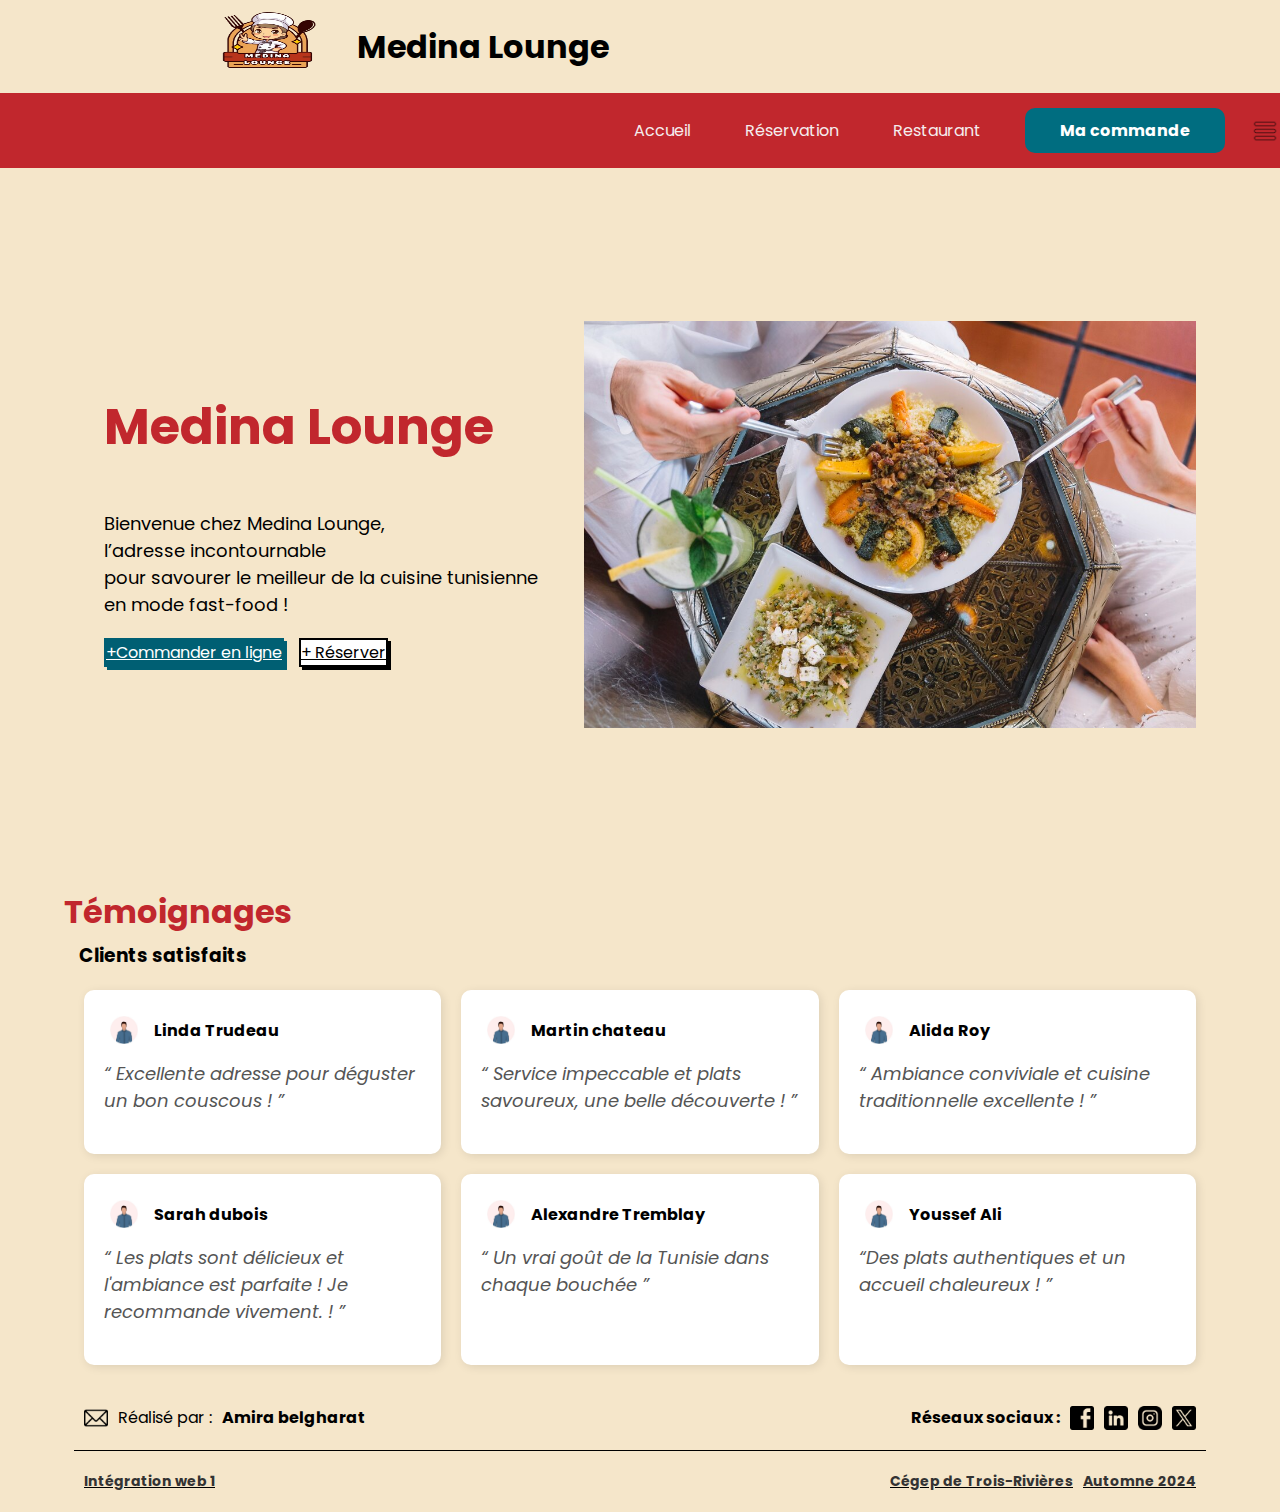
<file: index.html>
<!DOCTYPE html>
<html lang="fr">
<head>
    <meta charset="UTF-8">
    <meta name="viewport" content="width=device-width, initial-scale=1.0">
    <title>Medina Lounge</title>
<link rel="stylesheet" href="css/style.css">
<link rel="icon" type="image/png" href="img/restaurant-building.png">



</head>
<body>
<header>
    <h1 class="logo-titre">
        <a href="index.html" class="logo-container">
            <img src="img/logo-removebg-preview.png" alt="Logo du restaurant" class="logo">
          
        </a>
        <span class="logo-texte">Medina Lounge</span>
    </h1>
<nav>
   

   

    <ul class="nav-menu" id="nav-menu">
        <li><a href="index.html" class="active">Accueil  </a></li>
        <li> <a href="reservations.html" >Réservation  </a>  </li>
        <li> <a href="restaurant.html">Restaurant </a></li>
        <li><a href="commande.html" class="btn-commande">Ma commande</a></li>
    </ul>
   

  
    <img src="img/menu-bar.png" alt="menu" class="menu" id="menu">
</nav>

</header>

<main class="container">
<section>
    <div class="section-page">
        <div class="texte">
        <h2>Medina Lounge</h2>
        <br>
        <p>Bienvenue chez Medina Lounge,<br>
             l’adresse incontournable <br>pour savourer le meilleur de la cuisine tunisienne en mode fast-food !</p>
       
<div class="boutons">
            <a href="#" class="btn-dark">+Commander en ligne</a>
            <a href="#" class="btn-light">+ Réserver</a>
        </div>
        </div>

    <div class="image">
        <img src="img/top-view-arab-dish_23-2147794277.jpg" alt="">
    </div>

</div>
</section>
<section class="temoignages">
<h2 class="temoignage-h2">Témoignages</h2>
  <h3 class="temoignage-h3">Clients satisfaits</h3>
<div class="temoignage-grid">
<div class="temoignage">
    <div class="profil">
      
        <img src="img/profil.jpg" alt="">
       <strong>Linda Trudeau</strong>
    </div>
    <p class="texte-profil">“ Excellente adresse pour déguster un bon couscous ! ”</p>
</div>
<div class="temoignage">
    <div class="profil">
        <img src="img/profil.jpg" alt="profil">
     <strong>Martin chateau</strong>
    </div>
    <p class="texte-profil">“ Service impeccable et plats savoureux, une belle découverte ! ”</p>
</div>
<div class="temoignage">
    <div class="profil">
        <img src="img/profil.jpg" alt="profil">
      <strong>	Alida
            Roy</strong>
    </div>
    <p class="texte-profil">“ Ambiance conviviale et cuisine traditionnelle excellente ! ”</p>
</div>
<div class="temoignage">
    <div class="profil">
        <img src="img/profil.jpg" alt="">
       <strong>Sarah dubois </strong>
    </div>
    <p class="texte-profil"> “ Les plats sont délicieux et l'ambiance est parfaite ! Je recommande vivement. ! ”</p>
</div>
<div class="temoignage">
    <div class="profil">
        <img src="img/profil.jpg" alt="">
  <strong> Alexandre 	
            Tremblay </strong>
    </div>
    <p class="texte-profil">“ Un vrai goût de la Tunisie dans chaque bouchée
         ”</p>
</div>
<div class="temoignage">
    <div class="profil">
        <img src="img/profil.jpg" alt="">
      <strong>Youssef Ali</strong>
    </div>
    <p class="texte-profil"> “Des plats authentiques et un accueil chaleureux ! ”</p>
</div>
</div>


</section>
</main>


   
   
   <footer class="footer container">
    <div class="footer-top">
        <div class="author">
            <img src="img/email.png" alt="email">
           Réalisé par : <strong>Amira belgharat</strong>
        </div>
        <div class="social-media">
            <strong>   Réseaux sociaux :</strong>
            <img src="img/facebook-logo.png" alt="facebook">
            <img src="img/linkedin.png" alt="linkedin">
            <img src="img/instagram.png" alt="instagram">
            <img src="img/twitter.png" alt="twitter">
        </div>
    </div>
    <hr>
    <div class="footer-bottom">
        <span><a href="#">Intégration web 1</a></span>
        <div class="footer-bottom-right">
            <span><a href="#">Cégep de Trois-Rivières</a></span>
        <span><a href="#">Automne 2024</a></span>
    </div>
    </div>
</footer>
<script src="scripts/script.js"></script>
</body>
</html>
</file>
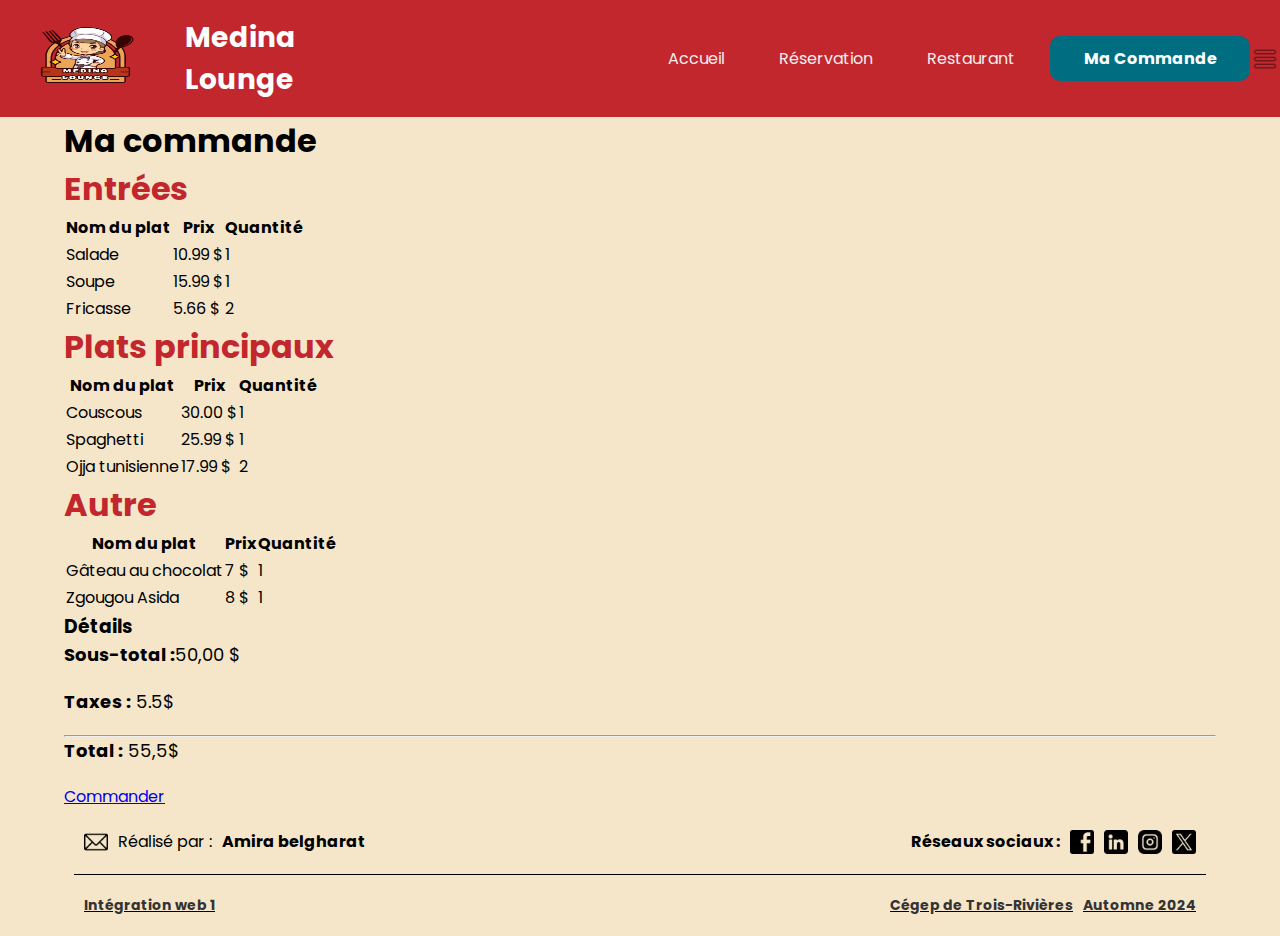
<file: commande.html>
<!DOCTYPE html>
<html lang="fr">
<head>
    <meta charset="UTF-8">
    <meta name="viewport" content="width=device-width, initial-scale=1.0">
    <title>Medina Lounge</title>
<link rel="stylesheet" href="css/style.css">
<link rel="icon" type="image/png" href="img/restaurant-building.png">
</head>
<body>
<header>
<nav>
    <div class="logo-titre">
        <a href="index.html">
        <img src="img/logo-removebg-preview.png" alt="Logo" class="logo"></a>
        <h1>Medina Lounge</h1>
        </div>
    <ul>
        <li><a href="index.html">   Accueil  </a></li>
         
        <li> <a href="reservations.html" >Réservation  </a>  </li>
        <li> <a href="restaurant.html">Restaurant </a></li>
   
    </ul>
    <a href="commande.html" class="btn-commande" class="active">Ma Commande</a>
  

  
    <img src="img/menu-bar.png" alt="menu" class="menu">
</nav>

</header>

<main class="container">
<h1>Ma commande</h1>

<div class="commande">
    <div class="Entrées">

    <h2>Entrées</h2>
   
    <table>
        <tr>
            <th>Nom du plat</th>
            <th>Prix</th>
            <th>Quantité</th>
        </tr>
        <tr>
            <td>Salade</td>
            <td>10.99 $</td>
            <td>1</td>
        </tr>
        <tr>
            <td>Soupe</td>
            <td>15.99 $</td>
            <td>1</td>
        </tr>
        <tr>
            <td>Fricasse </td>
            <td>5.66 $</td>
            <td>2</td>
        </tr>
    </table>
 

    <h2>Plats principaux</h2>
    <table>
        <tr>
            <th>Nom du plat</th>
            <th>Prix</th>
            <th>Quantité</th>
        </tr>
        <tr>
            <td>Couscous </td>
            <td>30.00 $</td>
            <td>1</td>
        </tr>
        <tr>
            <td>Spaghetti</td>
            <td>25.99 $</td>
            <td>1</td>
        </tr>
        <tr>
            <td>Ojja tunisienne</td>
            <td>17.99 $</td>
            <td>2</td>
        </tr>
    </table>
    <h2>Autre </h2>
    <table>
        <tr>
            <th>Nom du plat</th>
            <th>Prix</th>
            <th>Quantité</th>
        </tr>
        <tr>
            <td>Gâteau au chocolat </td>
           
            <td>7 $</td>
            <td>1</td>
        </tr>
        <tr>
            <td>Zgougou Asida </td>
           
            <td>8 $</td>
            <td>1</td>
        </tr>
    </table>

</div>
<aside class="details">
    <h3>Détails</h3>
    <p><strong>Sous-total :</strong>50,00 $</p>
    <p><strong>Taxes :</strong> 5.5$</p>
    <hr>
    <p><strong>Total :</strong> 55,5$</p>
    <a href="#" class="btn">Commander</a>
</aside>
</div>
</main>


   <footer class="footer container">
    <div class="footer-top">
        <div class="author">
            <img src="img/email.png" alt="email">
           Réalisé par : <strong>Amira belgharat</strong>
        </div>
        <div class="social-media">
            <strong>   Réseaux sociaux :</strong>
            <img src="img/facebook-logo.png" alt="facebook">
            <img src="img/linkedin.png" alt="linkedin">
            <img src="img/instagram.png" alt="instagram">
            <img src="img/twitter.png" alt="twitter">
        </div>
    </div>
    <hr>
    <div class="footer-bottom">
        <span><a href="#">Intégration web 1</a></span>
   
        <div class="footer-bottom-right">
            <span><a href="#">Cégep de Trois-Rivières</a></span>
        <span><a href="#">Automne 2024</a></span>
    </div>
    </div>
</footer>
   
</body>
</html>
</file>
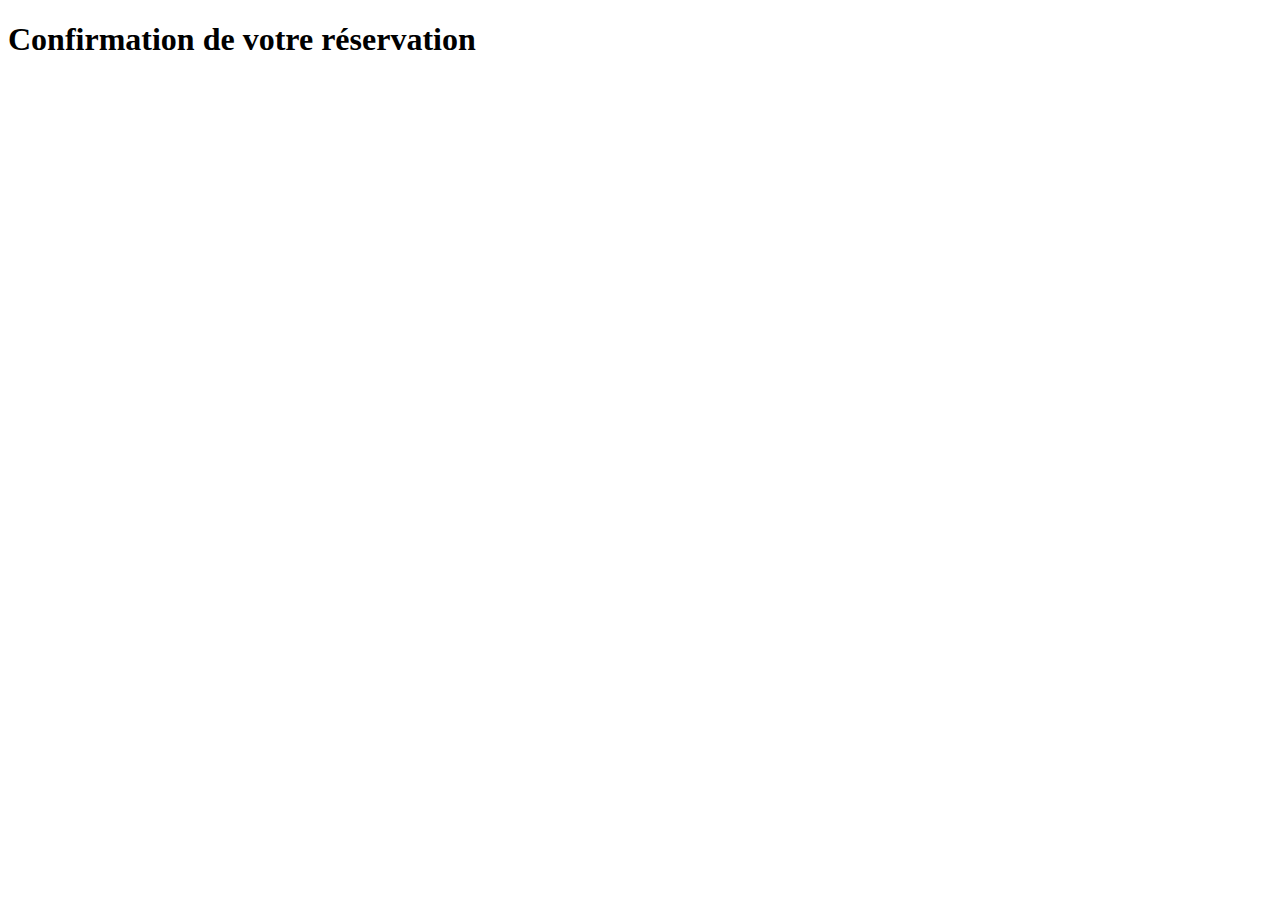
<file: Confirmation.html>
<!DOCTYPE html>
<html lang="fr">
<head>
    <meta charset="UTF-8">
    <meta name="viewport" content="width=device-width, initial-scale=1.0">
    <link rel="icon" type="image/png" href="img/restaurant-building.png">
</head>
<body>

    <h1>Confirmation de votre réservation

    </h1>
    
</body>
</html>
</file>
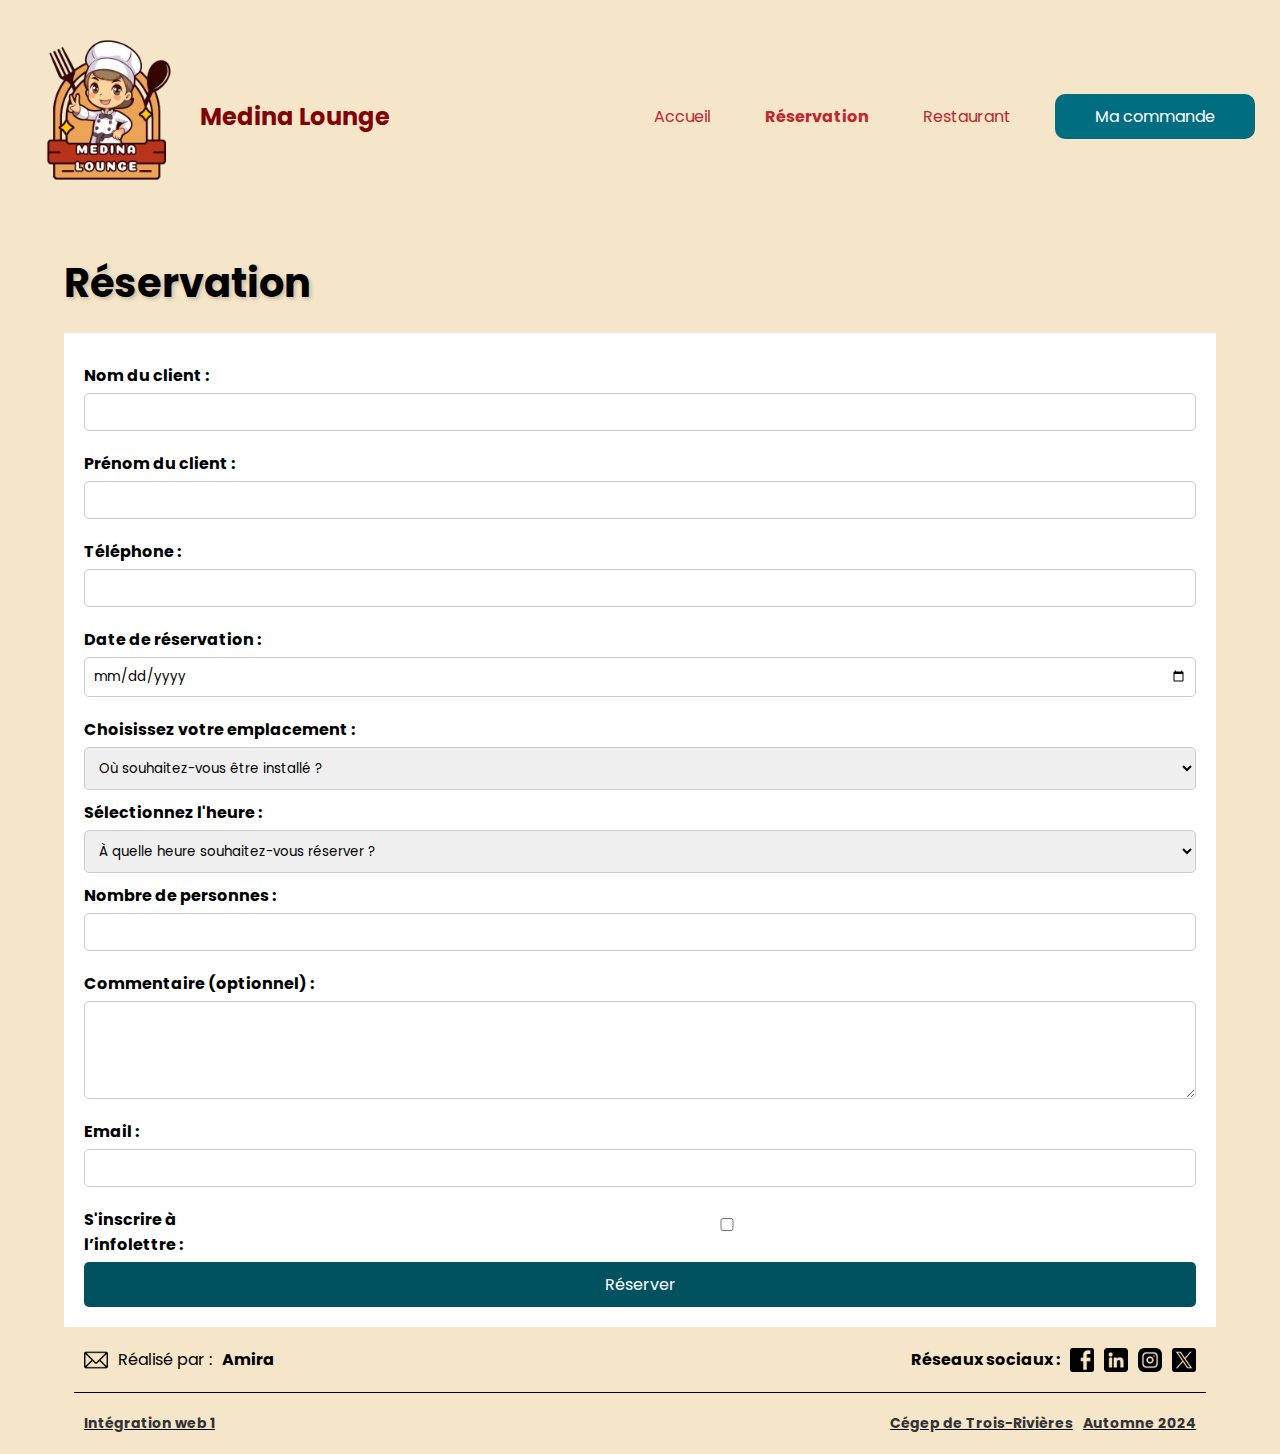
<file: reservations.html>
<!DOCTYPE html>
<html lang="fr">
<head>
    <meta charset="UTF-8">
    <meta name="viewport" content="width=device-width, initial-scale=1.0">
    <title>Medina Lounge</title>
<link rel="stylesheet" href="css/styles.css">
<link rel="icon" type="image/png" href="img/restaurant-building.png">
</head>
<body>
<header>
    <h1 class="logo-titre">
        <a href="index.html">
            <img src="img/logo-removebg-preview.png" alt="Logo du restaurant" class="logo">
          
        </a>
        <span class="logo-texte">Medina Lounge</span>
    </h1>
<nav>
 
    <ul class="nav-menu" id="nav-menu">
        <li><a href="index.html">Accueil  </a></li>
        <li> <a href="reservations.html" class="active" >Réservation  </a>  </li>
        <li> <a href="restaurant.html">Restaurant </a></li>
        <li><a href="commande.html" class="btn-commande">Ma commande</a></li>
    </ul>
 
    <img src="img/menu-bar.png" alt="menu" class="menu"  id="menu">
</nav>

</header>


<main class="container">
<h1 class="h1-reservation">Réservation</h1>

<form action="Confirmation.html"   method="post" id="Form">
    <label for="nom">Nom du client  :</label>
    <input type="text" id="nom" name="nom" required>
    <label for="nom">Prénom  du client :</label>
    <input type="text" id="prenom" name="prenom" required>

    <label for="telephone">Téléphone :</label>
    <input type="text" id="telephone" name="telephone" required>

    <label for="date">Date de réservation :</label>
    <input type="date" id="date" name="date" required>
 

    <label for="lieu">Choisissez votre emplacement :</label>
    <select id="lieu" name="lieu" required>
        <option value="" disabled selected>Où souhaitez-vous être installé ? </option>
        <option value="salle">Salle à manger</option>
        <option value="terrasse">Terrasse</option>
    </select>

    <label for="heure">Sélectionnez l'heure :</label>
    <select id="heure" name="heure" required>
        <option value="" disabled selected> À quelle heure souhaitez-vous réserver ? </option>
        <option value="12:00">12:00</option>
        <option value="12:30">12:30</option>
        <option value="13:00">13:00</option>
        <option value="13:30">13:30</option>
        <option value="17:00">17:00</option>
        <option value="17:30">17:30</option>
        <option value="18:00">18:00</option>
        <option value="18:30">18:30</option>
        <option value="19:00">19:00</option>
        <option value="19:30">19:30</option>
        <option value="20:00">20:00</option>
        <option value="20:30">20:30</option>
        <option value="21:00">21:00</option>
    </select>

    <label for="personnes">Nombre de personnes :</label>
    <input type="number" id="personnes" name="personnes" min="1" required>

    <label for="message"> Commentaire (optionnel) :</label>
    <textarea id="message" name="message" rows="4"></textarea>
    <label for="email">Email :</label>
    <input type="email" id="email" name="email">
    
    <div class="div-checkbox">
    <label for="infolettre">S'inscrire à l’infolettre :</label>
 
    <input type="checkbox" id="infolettre" name="infolettre">
   
</div>
    <button type="submit" class="button-reserve">Réserver</button>
</form>

    
  
</main>


   
   
   <footer class="footer container">
    <div class="footer-top">
        <div class="author">
            <img src="img/email.png" alt="email">
           Réalisé par : <strong>Amira </strong>
        </div>
        <div class="social-media">
            <strong>   Réseaux sociaux :</strong>
            <img src="img/facebook-logo.png" alt="facebook">
            <img src="img/linkedin.png" alt="linkedin">
            <img src="img/instagram.png" alt="instagram">
            <img src="img/twitter.png" alt="twitter">
        </div>
    </div>
    <hr>
    <div class="footer-bottom">
        <span><a href="#">Intégration web 1</a></span>
   
        <div class="footer-bottom-right">
            <span><a href="#">Cégep de Trois-Rivières</a></span>
        <span><a href="#">Automne 2024</a></span>
    </div>
    </div>
</footer>
<script src="scripts/script.js"></script>
</body>
</html>
</file>
<file: css/style.css>
/* import fonts googleapis  */
@import url('https://fonts.googleapis.com/css2?family=Open+Sans:ital,wght@0,300..800;1,300..800&family=Poppins:ital,wght@0,100;0,200;0,300;0,400;0,500;0,600;0,700;0,800;0,900;1,100;1,200;1,300;1,400;1,500;1,600;1,700;1,800;1,900&display=swap');
*
{
 margin: 0;
 padding: 0;
 box-sizing: border-box;
 font-family: "Poppins", serif ;

} 

body {
    background-color:#F5E6CA;
   }
   nav
   
   {
    width: 100%;
    display: flex;
    background-color: #C1272D;
    justify-content: space-between;
    align-items: center;
    padding: 10px 0px;
    color: #ffff;
}
.logo

{
    width: 150px;
    height: 80px;

cursor: pointer;
  
 
  }
  .logo-titre{
    width: 800px;
    display: flex;
    align-items: center;
    justify-content: center;
    gap: 15px;
}

.logo-titre h1 {
    font-size: 28px;
    font-weight: bold;
    color: white; 
   
}


  /* Menu navigation */
 

  nav ul {

    list-style: none;
   width: 100%;

   text-align: right;
   padding-right: 10px;

  }
  
  nav ul li {
    display: inline-block;
    margin: 5px 15px;
  }
  
  nav  a {
    padding: 5px 10px;
    color: #f5eded;
    text-decoration: none;
  
  }
  
  nav a:hover {
    text-decoration: underline;

  }

  .menu    {
    flex-direction: column;
    gap: 15px;
    width: 30px; 
    height: 30px;
    cursor: pointer;
  
}
.container{
  max-width: 1200px;
  width: 90%;
  margin: 0 auto;
}
 
.section-page {
  display: flex;
  align-items: center;
  justify-content: space-between;
  padding: 20px ;
  height: 80vh;
}

.texte {
  width: 45%;
  padding: 20px;
}

.texte h2 {
  font-size: 50px ;
  margin-bottom: 20px;
}

.texte p {
  font-size: 18px;
  margin-bottom: 20px;
}
.boutons {
  display: flex;
  gap: 15px; 
}
.image {
  width: 55%;
}

.image img {
  width: 100%;
  height: auto;

}
.section-page img {
width: 100%; 
}

h2 {
  font-size: 32px;
  color:#C1272D;;
}

p {
  font-size: 18px;
  margin-bottom: 20px;
}

.btn-commande {

  background-color: #006d80; /* Couleur bleue */
            color: white;
            font-weight: bold;
            padding: 10px 20px;
            border: none;
            border-radius: 10px;
            display: inline-block;
            text-align: center;
            font-size: 16px;
            white-space: nowrap; 

  min-width: 200px;


 
}
.btn-commande:hover {
  background-color: #005260; 
  transform: scale(1);
}

.btn-commande:active {
  transform: scale(0.95);
}

.btn-dark {

  background: #005F73;
  color: white;
  border: 2px solid #005F73;
  box-shadow: 3px 3px 0px #005F73;
}

.btn-light {
  background: white;
  color: black;
  border: 2px solid black;
  box-shadow: 3px 3px 0px black;
}


.temoignage-grid {
  display: grid;
  grid-template-columns: repeat(3, 1fr);
  gap: 20px;
padding: 20px;
}

.temoignage-h2 {
  margin-bottom: 5px;
}

.temoignage-h3 {
  margin-top: 0;
  margin-left: 15px;
}
.temoignage {
  background: white;
  padding: 20px;
  border-radius: 10px;
  box-shadow: 2px 2px 10px rgba(0, 0, 0, 0.1);
}
.profil img
{
width:40px;
height: 40px;
border-radius: 50%;
}
.profil {
  display: flex;
  align-items: center;
  gap: 10px;
  margin-bottom: 10px;
}

.texte-profil {
  font-style: italic;
  color: #555;
}

form {
  display: flex;
  flex-direction: column;
  padding: 20px;
  background-color: white;
}

label {
  margin: 10px 0 5px;
  font-weight: bold;
}

input, textarea {
  width: 100%;
  padding: 8px;
  margin-bottom: 10px;
  border: 1px solid #ccc;
  border-radius: 5px;
}
select {
  width: 100%;
  padding: 10px;
  border-radius: 5px;
  border: 1px solid #ccc;
}
.div-checkbox {
  display: flex;
  align-items:center;
  gap: 10px;
}
.button-reserve {
  background:#005260;
  color: white;
  padding: 10px 5px;
  border: none;
  border-radius: 5px;
  cursor: pointer;
  font-size: 16px;
}

  /* page :restaurant */
  /* display :grid */
.grid {
  
  display: grid;
          grid-template-columns: repeat(4, 1fr);
          grid-auto-rows: 150px;
          gap: 10px;
        
         
}
.image-grid {
  display: flex;
  align-items: center;
  justify-content: center;
  border: 1px solid #ccc;
  overflow: hidden;
}

.image-grid img {
  width: 100%;
  height: 100%;
  object-fit: cover;
}

.img1 { grid-column: span 1; grid-row: span 1; }
      .img2 { grid-column: span 1; grid-row: span 1; }
      .img3 { grid-column: span 2; grid-row: span 2; }
      .img4 { grid-column: span 2; grid-row: span 3; }
      .img5 { grid-column: span 1; grid-row: span 2; }
      .img6 { grid-column: span 1; grid-row: span 2; }



/* section 2 page restaurant 
*/

.contact
{
display: flex;
justify-content: space-between;
margin: 50px auto;
padding: 20px;
}
.info {
  padding: 20px;
  text-align:left;
  width: 40%;
  padding: 20px;
  display: flex;
  flex-direction: column;
  gap: 20px;
}
.info a {
  color: #333;
  text-decoration: none;

  font-size: medium;
}
.info span {

 
  font-weight: bold;
  font-size: 20px;
}
.info p {
  color: #333;
  text-decoration: none;

  font-size: medium;
}

.info a:hover {
  text-decoration: underline;
}
.map {
  width: 50%;
}

/* code footer 
*/





.footer {
  text-align: center;
  padding: 10px;
  color: #000000;
}

.footer-top {
  display: flex;
  justify-content: space-between;
  align-items: center;
  padding: 10px;
}

.author, .social-media {
  display: flex;
  align-items: center;
  gap: 10px;
}
.author img {
  width: 24px ;
  height: 24px;

}

.footer hr {
  border: none;
  height: 1px;
  background-color: black;
  margin: 10px 0;
}

.footer-bottom {
  display: flex;
  justify-content: space-between;
  padding: 10px;
  font-size: 14px;
text-decoration: underline;
}

.footer-bottom-right {
  display: flex;
  justify-content: space-between;
  gap: 10px;



}

.footer-bottom a {
  text-decoration: none;
  color: #333;
  font-weight: bold;
}

.footer-bottom a:hover {
  text-decoration: underline;
}




.social-media img 
{

  width: 24px; 
  height: 24px;

}

.social-icons  img {
  width: 24px; 
  height: 24px;
  
}
</file>
<file: css/styles.css>
/* import fonts googleapis  */
@import url('https://fonts.googleapis.com/css2?family=Open+Sans:ital,wght@0,300..800;1,300..800&family=Poppins:ital,wght@0,100;0,200;0,300;0,400;0,500;0,600;0,700;0,800;0,900;1,100;1,200;1,300;1,400;1,500;1,600;1,700;1,800;1,900&display=swap');
*
{
 margin: 0;
 padding: 0;
 box-sizing: border-box;
 font-family: "Poppins", "Open", sans-serif;

} 


body {
    background-color:#F5E6CA;
   }
   header
   
   {
    width: 100%;
    display: flex;
    background-color:#F5E6CA;
    justify-content: space-between;
    align-items: center;
    padding: 10px 0px;
    color: #C1272D;
   }
  /* logo header */
.logo
{
  margin-left: 3%;
  width: 200px;
  height: auto;
cursor: pointer;
  }
  .logo-titre{
   
    display: flex;
    justify-content: center;
    align-items: center; 
}
.logo-texte  {
  white-space: nowrap; 
  font-size: 24px;
  font-weight: bold;
  text-decoration: none;
  color: rgb(129, 4, 4); 
}



  /* Menu navigation */
 
 
  header nav ul {

    list-style: none;
   width: 100%;

   text-align: right;
   padding-right: 10px;

  }
  
  header nav  ul li {
    display: inline-block;
    margin: 5px 15px;
  }
  
  header nav  a {
    padding: 5px 10px;
    color: #C1272D;
    text-decoration: none;
  
  }
  
  header nav a:hover {
    text-decoration: underline;

  }
  .active {
    font-weight: bold;
  }

 
.menu    {
  display: none;
  width: 30px;
  cursor: pointer;
  gap: 15px;
  height: 30px;
  cursor: pointer;


}
#menu-toggle {
display: none;
}

/* Affichage du menu si case cochée */
#menu-toggle:checked + .menu +ul {
  display: flex;
}
@media (max-width:1200px ) {
  .logo  {
    width: 170px;  
    height: auto;  
  }
}

/* Responsive header */
@media screen   and (max-width: 960px) {
  header {
    display: flex;
    justify-content: space-between;
    
  }

  header nav ul {
      display: none;
      flex-direction: column;
      width: 100%;
      text-align: center;
      background: #01383e;
      padding: 10px 0;
  }

  nav li a {
      margin: 10px 0;
  }
  nav {
    display: flex;
}

  .menu {
      display: block;
  }

  /* Affichage du menu si case cochée */
  #menu-toggle:checked + .menu +ul {
      display: flex;
  }
}

@media screen and (min-width: 570px) and (max-width: 960px) {
  .logo-texte {
    display: none;
  }

  .logo {
    width:150px; /* Réduire la taille du logo sur  écrans max 960  */
}

}


@media screen  and (max-width: 570px) {
  .logo-texte {
    display: none;
  }
  .logo {
      width: 100px; /* Réduire la taille du logo sur les petits écrans */
  }
}
/* Cacher la case à cocher */
@media screen   and (max-width: 960px) {
  .nav-menu {
      display: none;
      flex-direction: column;
      position: absolute;
      top: 60px;
      right: 0;
      background: rgb(225, 69, 69);
      color: rgb(15, 1, 1);
      width: 200px;
      box-shadow: 0 4px 8px rgba(0, 0, 0, 0.2);
      border-radius: 5px;
  }

 
  .nav-menu.active {
    display: flex;
}
  .nav-menu li {
      padding: 15px;
      text-align: center;
  }

  .nav-menu a {
      color: rgb(247, 243, 243);
  }

  .menu.active {
      display: block;
  }
}

.container{
  max-width: 1200px;
  width: 90%;
  margin: 0 auto;
}
 
.section-page {
  display: flex;
  align-items: center;
  justify-content: space-between;
  padding: 20px ;
  height: 80vh;
}

.texte {
  width: 45%;
  padding: 20px;
}

.texte h2 {
  font-size: 50px ;
  margin-bottom: 20px;
}

.texte p {
  font-size: 18px;
  margin-bottom: 20px;
}
.boutons {
  display: flex;
  gap: 15px; 
}
.image {
  width: 55%;
}

.image img {
  width: 100%;
  height: auto;

}
.section-page img {
width: 100%; 
}

h2 {
  font-size: 32px;
  color:#C1272D;;
}

p {
  font-size: 18px;
  margin-bottom: 20px;
}

.btn-commande {

  background-color: #006d80; /* Couleur bleue */
            color: white;
    
            padding: 10px 20px;
            border: none;
            border-radius: 10px;
            display: inline-block;
            text-align: center;
            font-size: 16px;
            white-space: nowrap; 

  min-width: 200px;


 
}
.btn-commande:hover {
  background-color: #005260; 
  transform: scale(1);
}

.btn-commande:active {
  transform: scale(0.95);
}

.btn-dark {

  background: #005F73;
  color: white;
  border: 2px solid #005F73;
  box-shadow: 3px 3px 0px #005F73;
}

.btn-light {
  background: white;
  color: black;
  border: 2px solid black;
  box-shadow: 3px 3px 0px black;
}


/*  Media Query pour les écrans entre 960px et 570px 
section 1 :page index.html
*/

@media screen  and  (max-width: 960px) {
  .section-page {
   
      flex-direction: column; 
      align-items: center;
      justify-content: center;
      padding: 15px;
      height: auto; 
    }
   
  

  .texte {
    width: 100%;
    font-size: 14px;
  }

  .texte h2 {
    font-size: 40px;
  }

 
}
@media screen  and  (max-width: 570px) {
  .section-page {
    flex-direction: column; 
    align-items: center;
    justify-content: center;
  
    height: auto;
    padding: 5px;
  }
  .image {
    display: none;
}
  .texte {
    width: 100%;
    padding: 5px;
  }

  .texte h2 {
    font-size: 30px;
  }

  .texte p {
    font-size: 16px;
  }

 
}

.temoignages {
  padding: 40px 20px;

}
.temoignage-grid {
  display: grid;
  grid-template-columns: repeat(3, 1fr);
  gap: 20px;
  padding: 20px;
}

.temoignage-h2 {
  margin-bottom: 5px;
}

.temoignage-h3 {
  margin-top: 0;
  margin-left: 15px;
}
.temoignage {
  background: white;
  padding: 20px;
  border-radius: 10px;
  box-shadow: 2px 2px 10px rgba(0, 0, 0, 0.1);
}
.profil img
{
width:40px;
height: 40px;
border-radius: 50%;
}
.profil {
  display: flex;
  align-items: center;
  gap: 10px;
  margin-bottom: 10px;
}

.texte-profil {
  font-style: italic;
  color: #555;
}
/*  Media Query pour les écrans entre 960px et 570px 
section 2:page index.html
*/
@media screen  and (max-width: 960px) {
  .temoignages {
    padding: 30px 10px; 
  }
}


@media screen  and (max-width: 570px) {
  .temoignages {
    padding: 20px 5px; 
  }
}
@media screen and (min-width: 570px) and (max-width: 960px) {
  .temoignage {
    padding: 15px;
    border-radius: 8px;
    box-shadow: 1px 1px 8px rgba(0, 0, 0, 0.08);
  }

  .profil img {
    width: 35px;
    height: 35px;
  }

  .profil {
    gap: 8px;
    margin-bottom: 8px;
  }

  .texte-profil {
    font-size: 14px;
  }
}


/* Responsive  section temoignage  */

/*  Media Query pour les écrans entre 960px et 570px 
section2 :page index.html
*/
@media  (max-width: 960px) {
  .temoignage-h2 {
    font-size: 1.8rem; /* Ajuste la taille du titre */
  }
  .temoignage-grid {
      grid-template-columns: repeat(2, 1fr); 
  }
}

/* Responsive pour mobiles */
@media   (max-width: 570px) {
  .temoignage-h2 {
    font-size: 1.5rem; /* Réduit la taille du titre */
   
  }
  .temoignage-h3 {
    font-size: 0.8rem; /* Réduit la taille du titre */
 
  }
  .temoignage-grid {
      grid-template-columns: repeat(1, 1fr); 
  }
}

/* page reservations */

.h1-reservation  {
  margin-left: -20px; /* pour ajuster la même marge comme ce qui est mentionné sur la maquette*/
  padding: 20px;
  font-size: 2.5rem;
  text-shadow: 2px 2px 4px rgba(0, 0, 0, 0.2);
}
form {
  display: flex;
  flex-direction: column;
  background-color: white;
  padding: 20px;
}

label {
  margin: 10px 0 5px;
  font-weight: bold;
}

input, textarea {
  width: 100%;
  padding: 8px;
  margin-bottom: 10px;
  border: 1px solid #ccc;
  border-radius: 5px;
}
select {
  width: 100%;
  padding: 10px;
  border-radius: 5px;
  border: 1px solid #ccc;
}


.div-checkbox {
  display: flex;
  align-items:center;
  gap: 10px;
}
.button-reserve {
  background:#005260;
  color: white;
  padding: 10px 5px;
  border: none;
  border-radius: 5px;
  cursor: pointer;
  font-size: 16px;
}

  /* page :restaurant */
  /* display :grid */

  .h1-restaurant  {
    margin-left: -20px; /* pour ajuster la même marge comme ce qui est mentionné sur la maquette*/
    padding: 20px;
    font-size: 2.5rem;
    text-shadow: 2px 2px 4px rgba(0, 0, 0, 0.2);
  }
.grid {
  
  display: grid;
          grid-template-columns: repeat(4, 1fr);
          grid-auto-rows: 150px;
          gap: 15px;
        
         
}
.image-grid {
  display: flex;
  align-items: center;
  justify-content: center;
  border: 2px solid #0a0a0a;
  overflow: hidden;
}

.image-grid img {
  width: 100%;
  height: 100%;
  object-fit: cover;
}

      
      .img1 { grid-column: span 1; grid-row: span 2; }
.img2 { grid-column: span 1; grid-row: span 2; }
      .img3 { grid-column: span 2; grid-row: span 3; }
      .img4 { grid-column: span 2; grid-row: span 3; }
      .img5 { grid-column: span 1; grid-row: span 2; }
      .img6 { grid-column: span 1; grid-row: span 2; }



/* section 2 page restaurant 
*/

.contact
{
display: flex;
justify-content: space-between;
margin: 50px auto;
padding: 20px;
}
.info {
  padding: 20px;
  text-align:left;
  width: 40%;
  padding: 20px;
  display: flex;
  flex-direction: column;
  gap: 20px;
}
.info a {
  color: #333;
  text-decoration: none;

  font-size: medium;
}
.info span {

 
  font-weight: bold;
  font-size: 20px;
}
.info p {
  color: #333;
  text-decoration: none;

  font-size: medium;
}

.info a:hover {
  text-decoration: underline;
}
.map {
  width: 50%;
}
iframe {
  width: 100%;
  height: 400px;
  border: none;
}

@media screen  and (max-width: 960px) {
  .contact {
      flex-direction: column;
      align-items: center;
      text-align: center;
  }
}
@media screen  and  (max-width: 570px) {
  .contact {
      flex-direction: column;
      align-items: center;
      text-align: center;
  }
}

/*  Media  pour les écrans  960px */
/*   section 2 page restaurant.html */


@media  screen and (max-width: 960px){

  .info {
    width: 50%; 
    padding: 15px;
  }

  .map {
    width: 50%; 
  }
  iframe {
    height: 350px; 
  }
}
@media scree  and  (max-width: 570px) {
  .info {
    width: 100%;
    text-align: center; 
    padding: 10px;
  }

  .map {
    width: 100%;
  }

  iframe {
    height: 300px; 
  } }


/* page commande 
*/

.h1-commande  {
  margin-left: -20px; 
  padding: 20px;
  font-size: 2.5rem;
  text-shadow: 2px 2px 4px rgba(0, 0, 0, 0.2);
}
.commande {
  display: flex;
  justify-content: space-between; 
  align-items: flex-start; 
  gap: 30px; 
  padding: 20px;
}

.Entrées {
width: 50%;
  flex: 2;
}
.details {
  margin: 80px;
  margin-top:50px ;
  width: 350px;
  background-color:white;
  padding: 40px;
  border-radius: 5px;
  box-shadow: 2px 2px 10px rgba(0, 0, 0, 0.1);
 
}
table {
  width: 100%;
  border-collapse: collapse;
  margin-bottom: 20px;
}
th {
  background-color: white;
}

th, td {
  border-bottom: 1px solid #ddd;
  padding: 10px;
  text-align: left;
}
.details h3 {
  margin-top: 0;
}
.total {
  font-weight: bold;
}
.btn {
  display: block;
  background: black;
  color: white;
  text-align: center;
  padding: 10px;
  text-decoration: none;
  margin-top: 10px;
  border-radius: 5px;
}


/* code footer 
*/
.footer {
  text-align: center;
  padding: 10px;
  color: #000000;
}

.footer-top {
  display: flex;
  justify-content: space-between;
  align-items: center;
  padding: 10px;
}

.author, .social-media {
  display: flex;
  align-items: center;
  gap: 10px;
}
.author img {
  width: 24px ;
  height: 24px;

}

.footer hr {
  border: none;
  height: 1px;
  background-color: black;
  margin: 10px 0;
}

.footer-bottom {
  display: flex;
  justify-content: space-between;
  padding: 10px;
  font-size: 14px;
text-decoration: underline;
}

.footer-bottom-right {
  display: flex;
  justify-content: space-between;
  gap: 10px;



}

.footer-bottom a {
  text-decoration: none;
  color: #333;
  font-weight: bold;
}

.footer-bottom a:hover {
  text-decoration: underline;
}




.social-media img 
{

  width: 24px; 
  height: 24px;

}

.social-icons  img {
  width: 24px; 
  height: 24px;
  
}






/* ------------------------------------------------- */
/* --------------- RESPONSIVE ---------------------- */
/* ------------------------------------------------- */



@media screen  and (max-width: 960px) {
  .container {
    padding: 20px; 
    width: 90%; 
    margin: 0 auto;
  }
  .h1-commande  {
    font-size: 2rem; 
}
.h1-restaurant
{
  font-size: 2rem; 
}
.h1-restaurant
{
  font-size: 2rem; 
}
}

@media screen  and (max-width: 570px) {
  .container {
     width: 95% ;
      padding: 5px;
  }
  .h1-commande  {
    font-size: 1.5rem;
}
.h1-restaurant
{
  font-size: 1.5rem; 
}
.h1-restaurant
{
  font-size: 1.5rem; 
}
}

  
 





/* RESPONSIVE footer ------------------------------------------------- */
@media  screen  and (min-width: 570px) and  (max-width: 960px) {
  .footer-top,
  .footer-bottom {
      flex-direction: column;
      align-items: center;
      text-align: center;
      gap: 15px;
  }

  .social-media {
      justify-content: center;
      flex-wrap: wrap;
  }

  .footer-bottom-right {
      flex-direction: column;
      gap: 5px;
  }
}
@media  screen and (max-width: 570px) {

  .footer {
    padding: 15px;
    text-align: center;
  }

  .footer-top {
    display: flex;
    flex-direction: column;
    align-items: center;
    justify-content: center;
  }

  .author, .social-media {
    margin-bottom: 10px;
  }

  .social-media img {
    margin: 5px;
    width: 30px;
    height: 30px;
  }

  .footer-bottom {
    display: flex;
    flex-direction: column;
    align-items: center;
  }

  .footer-bottom-right {
    display: flex;
    justify-content: center;
    gap: 10px;
    margin-top: 10px;
  }

  .footer-bottom-right span {
    font-size: 12px;
  }
}



/*  Responsive Design  page reservation */
@media screen  and  (max-width: 960px) {
  form {
      padding: 15px;
      background-color: #C1272D;
  }
  
 
}
@media screen and (max-width: 570px) {
  body {
      padding: 10px;
  }
  form {
    padding: 10px;
    background-color: #cf3c41;
}

  .reservation-container {
      width: 100%;
      padding: 10px;
    
  }

  input, select {
      font-size: 0.9rem;
  }
}

/* RESPONSIVE DESIGN page commande */

/*  (moins de 960px) */
@media screen and  (max-width: 960px) {
  .commande {
      flex-direction: column;
      align-items: center;
      background-color: rgb(117, 39, 39);
  }

  .Entrées {
      width: 100%;
  }

  .details {
      width: 80%;
      margin-top: 20px;
  }
}

/*  RESPONSIVE DESIGN page commande 570px  */
@media screen and   (max-width: 570px) {
  .commande {
      flex-direction: column;
      align-items: center;
      padding: 10px;
      background-color: rgb(132, 63, 63); 
  }
  .Entrées {
    width: 100%; 
  }

  table {
      font-size: 14px;
  }

  th, td {
      padding: 8px;
  }

  .details {
      width: 90%;
      margin-top: 15px;
    
  }


}
</file>
